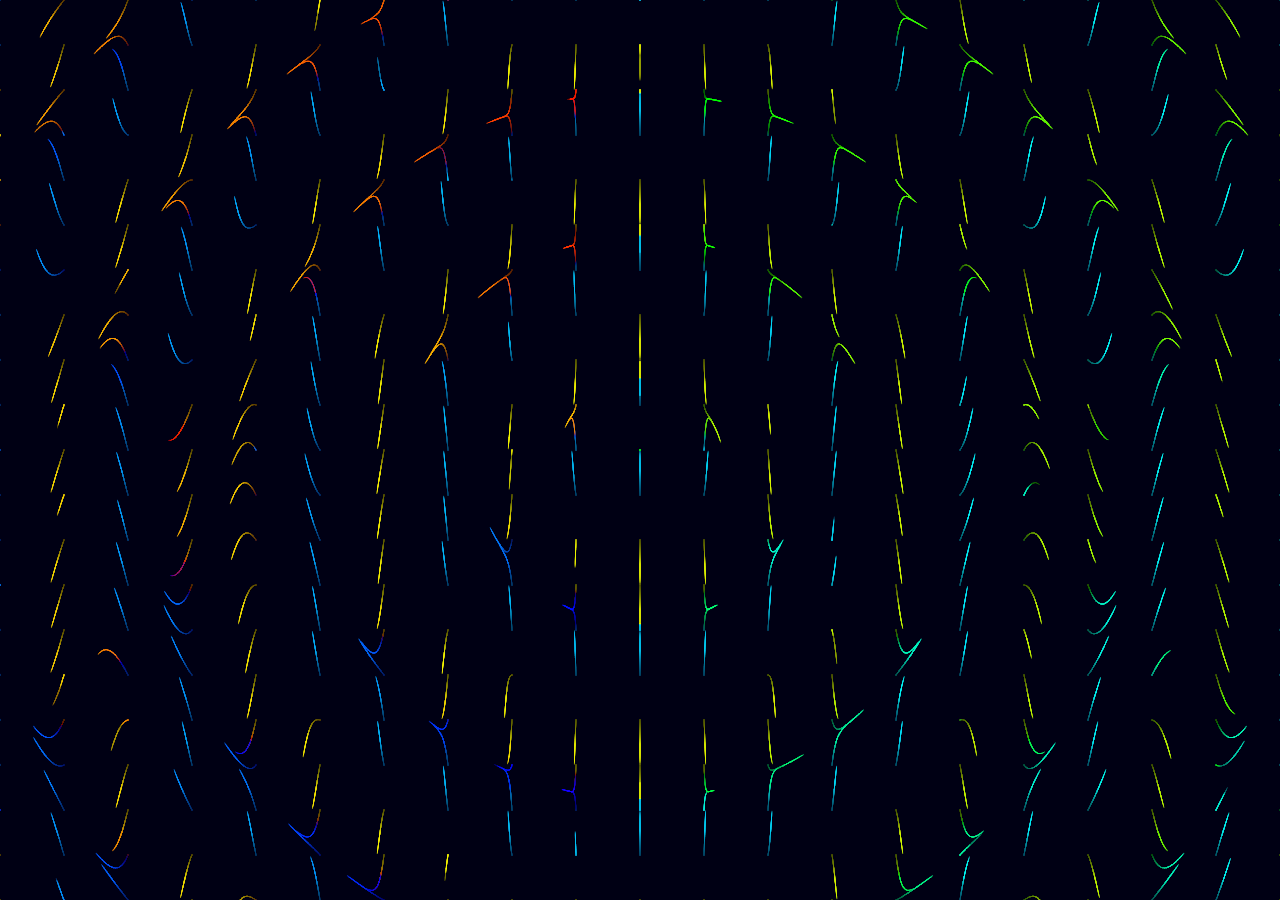
<file: VecBackground/index.html>
<!DOCTYPE html>
<html lang="en">
  <head>
    <meta charset="utf-8" />
    <meta name="viewport" content="width=device-width, initial-scale=1.0">

    <title>Vector Field</title>

    <link rel="stylesheet" type="text/css" href="style.css">

    <script src="libraries/p5.min.js"></script>
    <script src="libraries/p5.sound.min.js"></script>
  </head>

  <body>
    <script src="sketch.js"></script>

    <div></div>
  </body>
</html>
</file>
<file: VecBackground/style.css>
html, body {
  margin: 0;
  padding: 0;

}

canvas {
  display: block;

}
</file>
